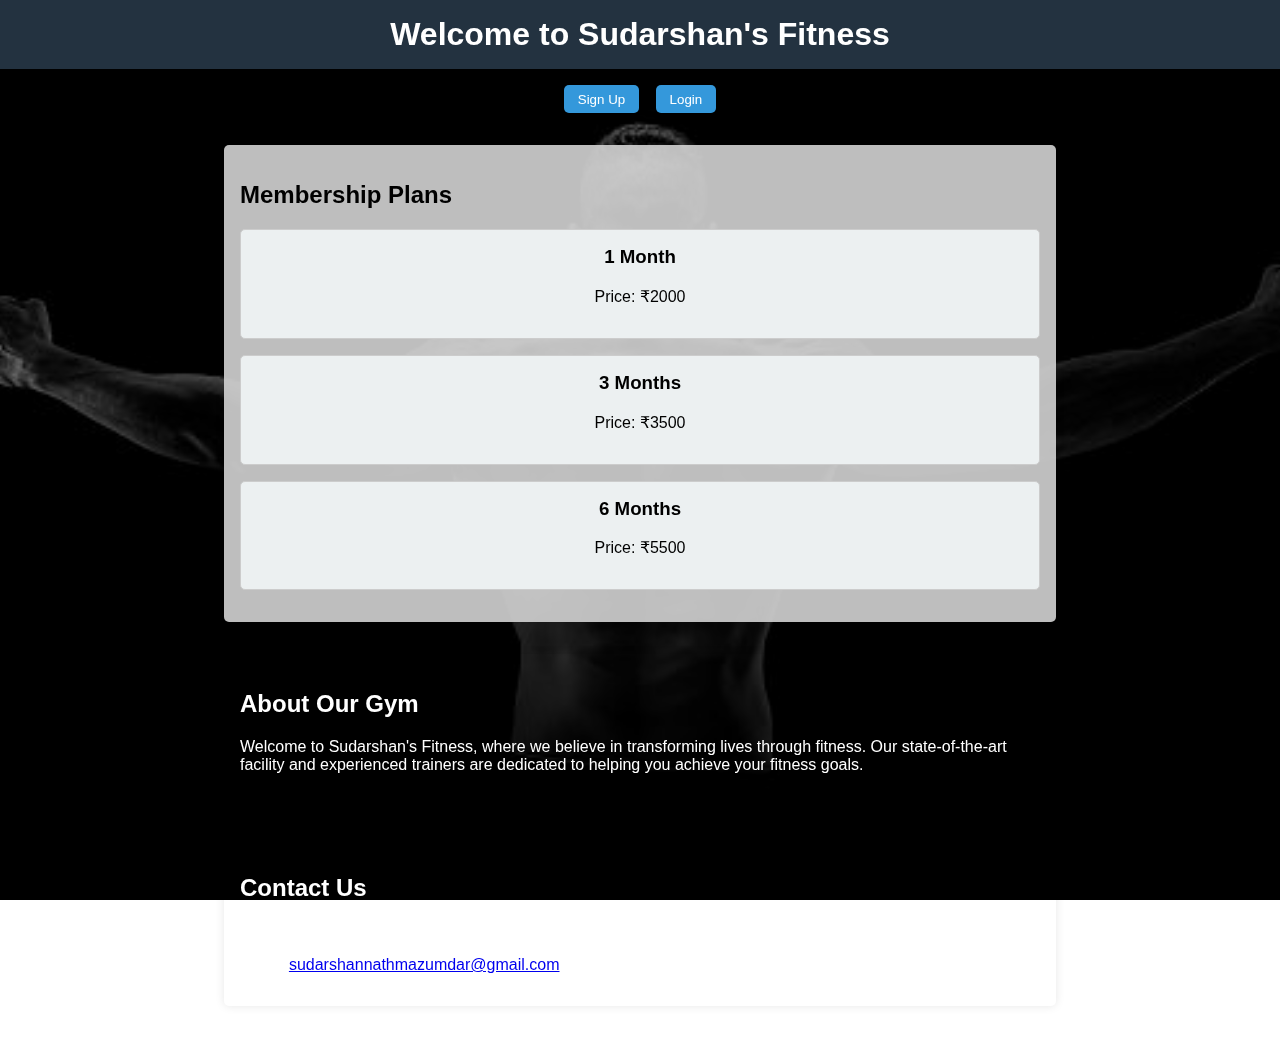
<file: index.html>
<!DOCTYPE html>
<html lang="en">
<head>
    <meta charset="UTF-8">
    <meta name="viewport" content="width=device-width, initial-scale=1.0">
    <title>Sudarshan's Fitness</title>
    <style>
        body {
            font-family: Arial, sans-serif;
            margin: 0;
            padding: 0;
            background-image: url('front-page-image.jpg');
            background-size: cover;
            background-repeat: no-repeat;
            background-attachment: fixed;
            background-position: center;
            color: #fff;
        }
        .overlay {
            background-color: rgba(0, 0, 0, 0.6);
            position: fixed;
            top: 0;
            left: 0;
            width: 100%;
            height: 100%;
            z-index: -1;
        }
        .header {
            background-color: rgba(44, 62, 80, 0.8);
            color: #fff;
            padding: 1em 0;
            text-align: center;
        }
        .header h1 {
            margin: 0;
        }
        .nav {
            text-align: center;
            margin: 1em 0;
        }
        .nav button {
            background-color: #3498db;
            color: #fff;
            border: none;
            padding: 0.5em 1em;
            margin: 0 0.5em;
            cursor: pointer;
            border-radius: 5px;
        }
        .nav button:hover {
            background-color: #2980b9;
        }
        .about, .contact, .pricing {
            margin: 2em auto;
            padding: 1em;
            max-width: 800px;
            box-shadow: 0 0 10px rgba(0, 0, 0, 0.1);
            border-radius: 5px;
        }
        .about {
            background-color: transparent;
            color: #fff;
        }
        .contact {
            background-color: transparent;
            color: #fff;
        }
        .pricing {
            background-color: rgba(211, 211, 211, 0.9);
            border-radius: 5px;
            padding: 1em;
            color: #000;
        }
        .pricing .container {
            width: 100%;
            margin: 1em 0;
            padding: 1em;
            border: 1px solid #ccc;
            text-align: center;
            background-color: #ecf0f1;
            border-radius: 5px;
            box-sizing: border-box;
        }
        .pricing .container h3 {
            margin-top: 0;
        }

        @media screen and (max-width: 768px) {
            .about, .contact, .pricing {
                max-width: 90%;
                margin: 1em auto;
                padding: 1em;
            }
            .nav button {
                width: 45%;
                margin: 0.5em 0;
            }
        }

        @media screen and (max-width: 480px) {
            .header h1 {
                font-size: 1.5em;
            }
            .nav button {
                width: 100%;
                margin: 0.5em 0;
                padding: 0.5em;
            }
            .about, .contact, .pricing {
                max-width: 95%;
                margin: 0.5em auto;
                padding: 0.5em;
            }
        }

        @media screen and (max-width: 300px) {
            .header h1 {
                font-size: 1.2em;
            }
            .nav button {
                width: 100%;
                margin: 0.2em 0;
                padding: 0.3em;
            }
            .about, .contact, .pricing {
                max-width: 100%;
                margin: 0.2em auto;
                padding: 0.3em;
            }
        }
    </style>
</head>
<body>
    <div class="overlay"></div>
    <div class="header">
        <h1>Welcome to Sudarshan's Fitness</h1>
    </div>

    <div class="nav">
        <button onclick="location.href='signup.html'">Sign Up</button>
        <button onclick="location.href='login.html'">Login</button>
    </div>

    <div class="pricing">
        <h2>Membership Plans</h2>
        <div class="container">
            <h3>1 Month</h3>
            <p>Price: ₹2000</p>
        </div>
        <div class="container">
            <h3>3 Months</h3>
            <p>Price: ₹3500</p>
        </div>
        <div class="container">
            <h3>6 Months</h3>
            <p>Price: ₹5500</p>
        </div>
    </div>

    <div class="about">
        <h2>About Our Gym</h2>
        <p>Welcome to Sudarshan's Fitness, where we believe in transforming lives through fitness. Our state-of-the-art facility and experienced trainers are dedicated to helping you achieve your fitness goals.</p>
    </div>

    <div class="contact">
        <h2>Contact Us</h2>
        <p>Phone: 9957052223</p>
        <p>Email: <a href="mailto:sudarshannathmazumdar@gmail.com">sudarshannathmazumdar@gmail.com</a></p>
    </div>

</body>
</html>
</file>
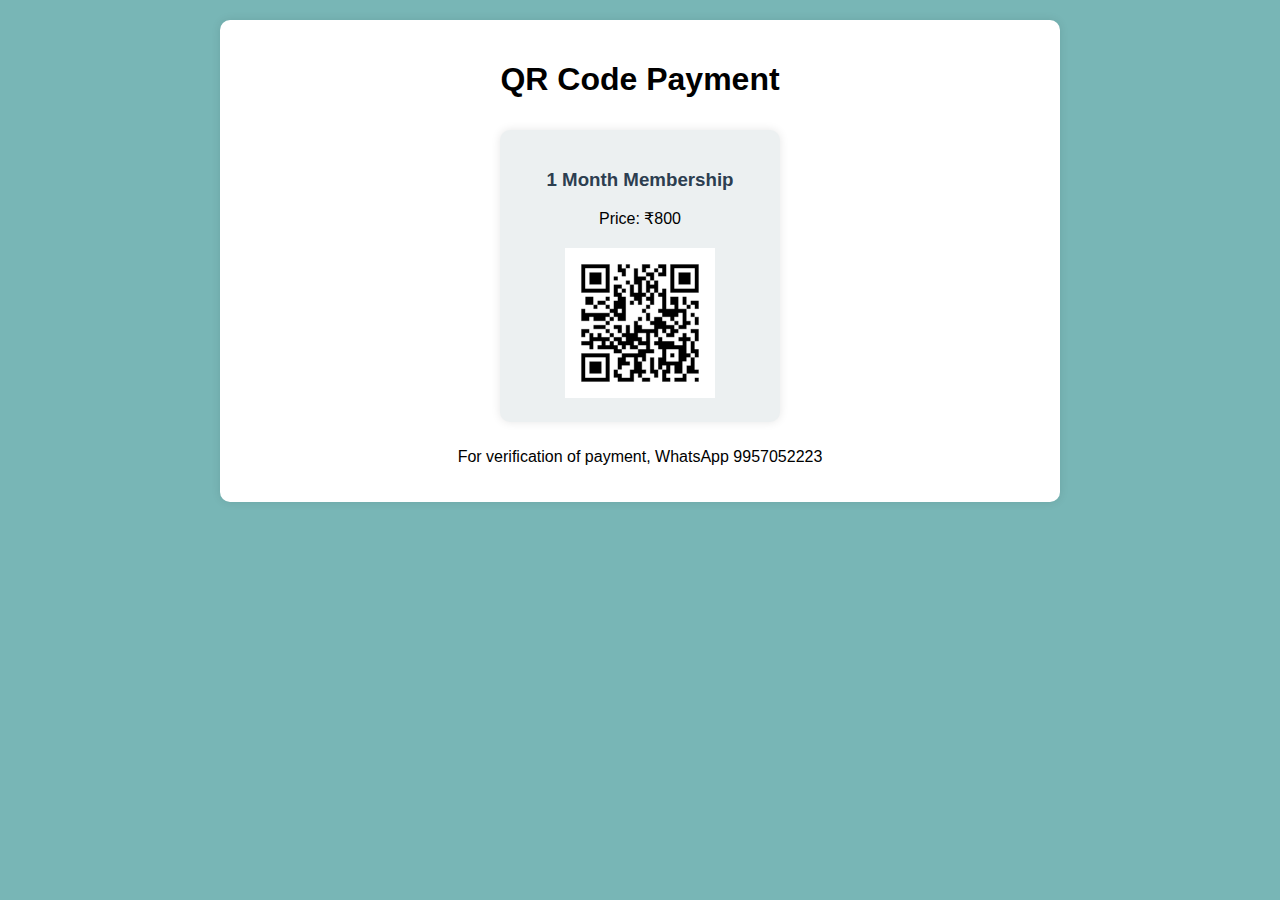
<file: eighthundred.html>
<!DOCTYPE html>
<html lang="en">
<head>
    <meta charset="UTF-8">
    <meta name="viewport" content="width=device-width, initial-scale=1.0">
    <title>QR Code Payment - Sudarshan's Fitness</title>
    <link rel="stylesheet" href="App.css">
    <style>
        body {
            font-family: Arial, sans-serif;
            background-color: #78B6B6;
            margin: 0;
            display: flex;
            flex-direction: column;
            align-items: center;
        }
        .navbar {
            width: 100%;
            background-color: #04AA6D;
            overflow: hidden;
        }
        .navbar a {
            float: left;
            display: block;
            color: white;
            text-align: center;
            padding: 14px 20px;
            text-decoration: none;
        }
        .navbar a:hover {
            background-color: #028a50;
        }
        .container {
            background-color: white;
            padding: 20px;
            border-radius: 10px;
            box-shadow: 0 0 10px rgba(0, 0, 0, 0.1);
            width: 80%;
            max-width: 800px;
            text-align: center;
            margin-top: 20px;
        }
        .qr-payment-container {
            display: flex;
            justify-content: center;
            margin-top: 20px;
            flex-wrap: wrap;
        }
        .membership-option {
            background-color: #ecf0f1;
            padding: 20px;
            border-radius: 10px;
            width: 30%;
            box-shadow: 0 0 10px rgba(0, 0, 0, 0.1);
            margin: 10px;
            text-align: center;
        }
        .membership-option h3 {
            color: #2c3e50;
        }
        .membership-option p {
            margin: 10px 0;
        }
        .membership-option img {
            width: 100%;
            height: auto;
            max-width: 150px;
            margin-top: 10px;
        }
        .membership-option button {
            background-color: #04AA6D;
            color: white;
            padding: 10px 20px;
            border: none;
            cursor: pointer;
            border-radius: 5px;
            margin-top: 10px;
        }
        .membership-option button:hover {
            background-color: #028a50;
        }
    </style>
</head>
<body>
    <div class="container">
        <h1>QR Code Payment</h1>
        <div class="qr-payment-container">
            <div class="membership-option">
                <h3>1 Month Membership</h3>
                <p>Price: ₹800</p>
                <img src="qr.jpg" alt="QR Code for 1 Month Membership">
            </div>
        </div>
        <p>For verification of payment, WhatsApp 9957052223</p>
    </div>
</body>
</html>
</file>
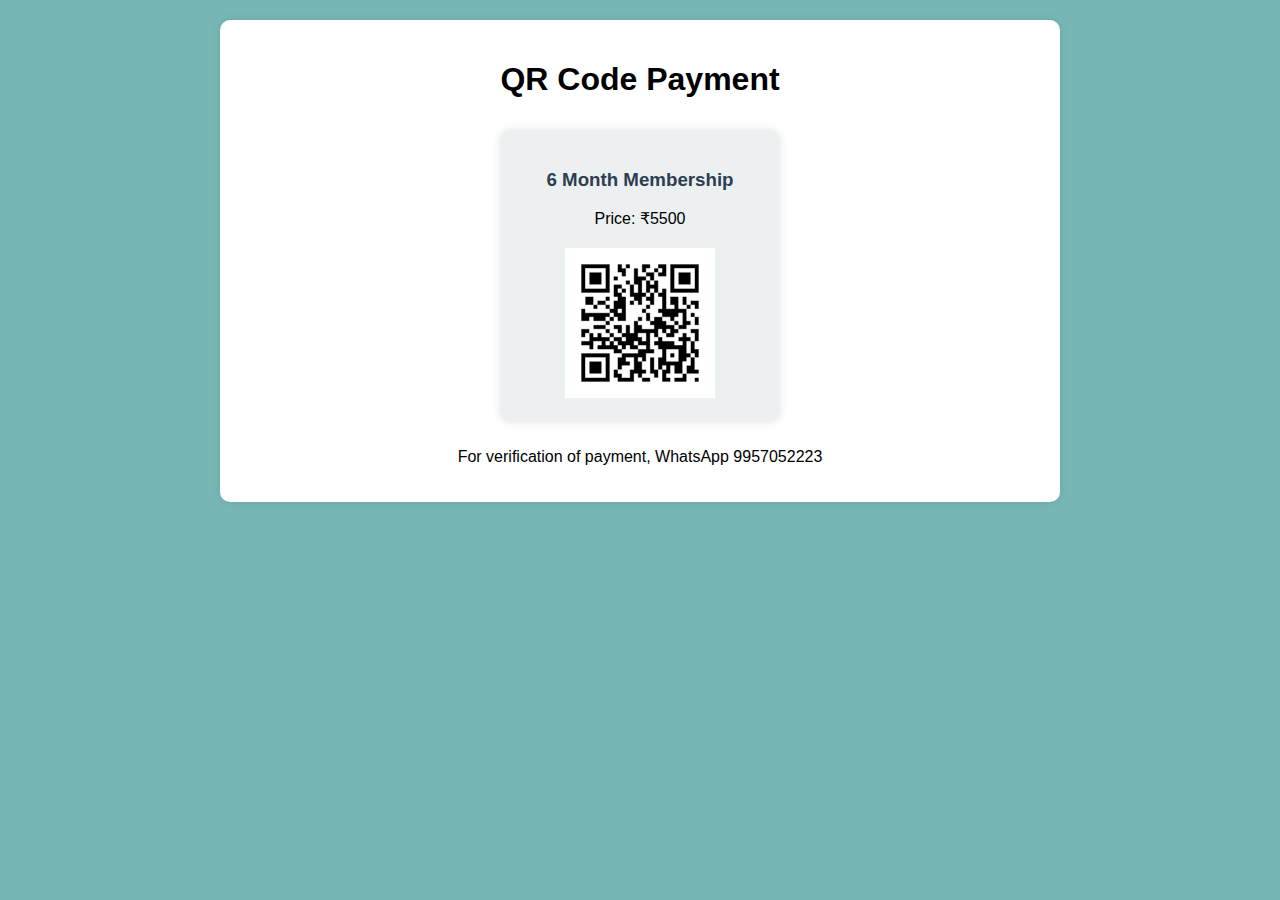
<file: fivethousandfivehundred.html>
<!DOCTYPE html>
<html lang="en">
<head>
    <meta charset="UTF-8">
    <meta name="viewport" content="width=device-width, initial-scale=1.0">
    <title>QR Code Payment - Sudarshan's Fitness</title>
    <link rel="stylesheet" href="App.css">
    <style>
        body {
            font-family: Arial, sans-serif;
            background-color: #78B6B6;
            margin: 0;
            display: flex;
            flex-direction: column;
            align-items: center;
        }
        .navbar {
            width: 100%;
            background-color: #04AA6D;
            overflow: hidden;
        }
        .navbar a {
            float: left;
            display: block;
            color: white;
            text-align: center;
            padding: 14px 20px;
            text-decoration: none;
        }
        .navbar a:hover {
            background-color: #028a50;
        }
        .container {
            background-color: white;
            padding: 20px;
            border-radius: 10px;
            box-shadow: 0 0 10px rgba(0, 0, 0, 0.1);
            width: 80%;
            max-width: 800px;
            text-align: center;
            margin-top: 20px;
        }
        .qr-payment-container {
            display: flex;
            justify-content: center;
            margin-top: 20px;
            flex-wrap: wrap;
        }
        .membership-option {
            background-color: #ecf0f1;
            padding: 20px;
            border-radius: 10px;
            width: 30%;
            box-shadow: 0 0 10px rgba(0, 0, 0, 0.1);
            margin: 10px;
            text-align: center;
        }
        .membership-option h3 {
            color: #2c3e50;
        }
        .membership-option p {
            margin: 10px 0;
        }
        .membership-option img {
            width: 100%;
            height: auto;
            max-width: 150px;
            margin-top: 10px;
        }
        .membership-option button {
            background-color: #04AA6D;
            color: white;
            padding: 10px 20px;
            border: none;
            cursor: pointer;
            border-radius: 5px;
            margin-top: 10px;
        }
        .membership-option button:hover {
            background-color: #028a50;
        }
    </style>
</head>
<body>
    <div class="container">
        <h1>QR Code Payment</h1>
        <div class="qr-payment-container">
            <div class="membership-option">
                <h3>6 Month Membership</h3>
                <p>Price: ₹5500</p>
                <img src="qr.jpg" alt="QR Code for 6 Month Membership">
            </div>
        </div>
        <p>For verification of payment, WhatsApp 9957052223</p>
    </div>
</body>
</html>
</file>
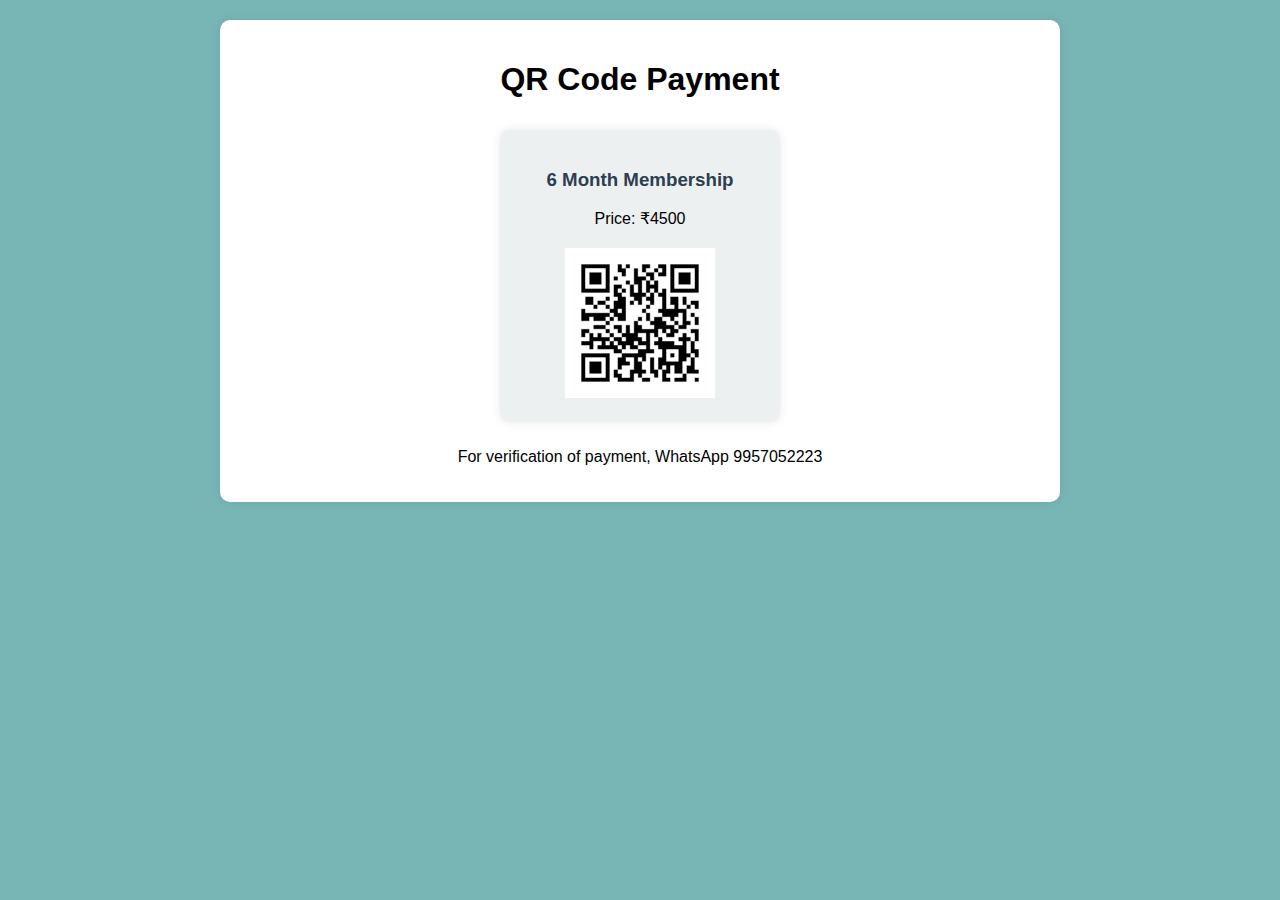
<file: fourthousandfivehundred.html>
<!DOCTYPE html>
<html lang="en">
<head>
    <meta charset="UTF-8">
    <meta name="viewport" content="width=device-width, initial-scale=1.0">
    <title>QR Code Payment - Sudarshan's Fitness</title>
    <link rel="stylesheet" href="App.css">
    <style>
        body {
            font-family: Arial, sans-serif;
            background-color: #78B6B6;
            margin: 0;
            display: flex;
            flex-direction: column;
            align-items: center;
        }
        .navbar {
            width: 100%;
            background-color: #04AA6D;
            overflow: hidden;
        }
        .navbar a {
            float: left;
            display: block;
            color: white;
            text-align: center;
            padding: 14px 20px;
            text-decoration: none;
        }
        .navbar a:hover {
            background-color: #028a50;
        }
        .container {
            background-color: white;
            padding: 20px;
            border-radius: 10px;
            box-shadow: 0 0 10px rgba(0, 0, 0, 0.1);
            width: 80%;
            max-width: 800px;
            text-align: center;
            margin-top: 20px;
        }
        .qr-payment-container {
            display: flex;
            justify-content: center;
            margin-top: 20px;
            flex-wrap: wrap;
        }
        .membership-option {
            background-color: #ecf0f1;
            padding: 20px;
            border-radius: 10px;
            width: 30%;
            box-shadow: 0 0 10px rgba(0, 0, 0, 0.1);
            margin: 10px;
            text-align: center;
        }
        .membership-option h3 {
            color: #2c3e50;
        }
        .membership-option p {
            margin: 10px 0;
        }
        .membership-option img {
            width: 100%;
            height: auto;
            max-width: 150px;
            margin-top: 10px;
        }
        .membership-option button {
            background-color: #04AA6D;
            color: white;
            padding: 10px 20px;
            border: none;
            cursor: pointer;
            border-radius: 5px;
            margin-top: 10px;
        }
        .membership-option button:hover {
            background-color: #028a50;
        }
    </style>
</head>
<body>
    <div class="container">
        <h1>QR Code Payment</h1>
        <div class="qr-payment-container">
            <div class="membership-option">
                <h3>6 Month Membership</h3>
                <p>Price: ₹4500</p>
                <img src="qr.jpg" alt="QR Code for 6 Month Membership">
            </div>
        </div>
        <p>For verification of payment, WhatsApp 9957052223</p>
    </div>
</body>
</html>
</file>
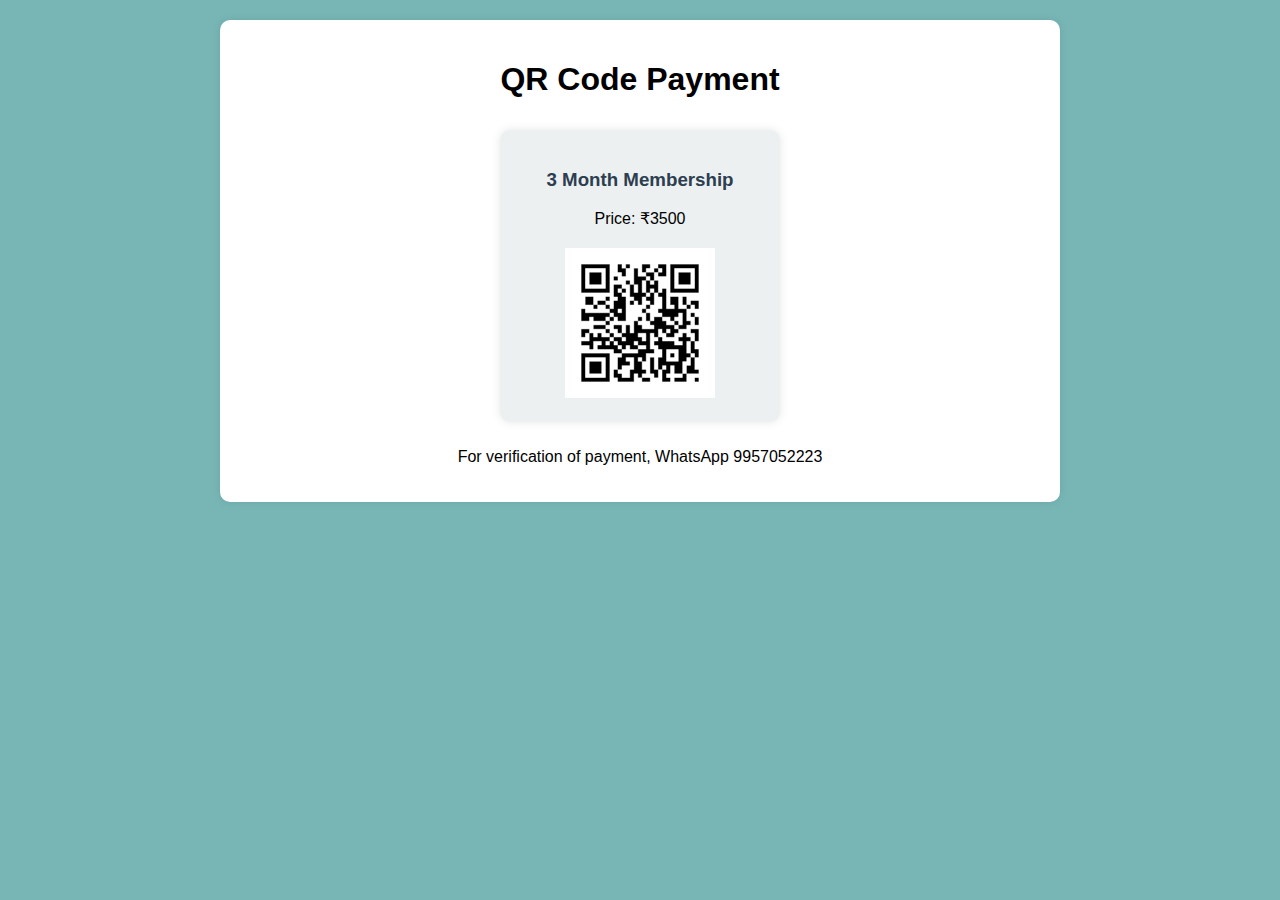
<file: threethousandfivehundred.html>
<!DOCTYPE html>
<html lang="en">
<head>
    <meta charset="UTF-8">
    <meta name="viewport" content="width=device-width, initial-scale=1.0">
    <title>QR Code Payment - Sudarshan's Fitness</title>
    <link rel="stylesheet" href="App.css">
    <style>
        body {
            font-family: Arial, sans-serif;
            background-color: #78B6B6;
            margin: 0;
            display: flex;
            flex-direction: column;
            align-items: center;
        }
        .navbar {
            width: 100%;
            background-color: #04AA6D;
            overflow: hidden;
        }
        .navbar a {
            float: left;
            display: block;
            color: white;
            text-align: center;
            padding: 14px 20px;
            text-decoration: none;
        }
        .navbar a:hover {
            background-color: #028a50;
        }
        .container {
            background-color: white;
            padding: 20px;
            border-radius: 10px;
            box-shadow: 0 0 10px rgba(0, 0, 0, 0.1);
            width: 80%;
            max-width: 800px;
            text-align: center;
            margin-top: 20px;
        }
        .qr-payment-container {
            display: flex;
            justify-content: center;
            margin-top: 20px;
            flex-wrap: wrap;
        }
        .membership-option {
            background-color: #ecf0f1;
            padding: 20px;
            border-radius: 10px;
            width: 30%;
            box-shadow: 0 0 10px rgba(0, 0, 0, 0.1);
            margin: 10px;
            text-align: center;
        }
        .membership-option h3 {
            color: #2c3e50;
        }
        .membership-option p {
            margin: 10px 0;
        }
        .membership-option img {
            width: 100%;
            height: auto;
            max-width: 150px;
            margin-top: 10px;
        }
        .membership-option button {
            background-color: #04AA6D;
            color: white;
            padding: 10px 20px;
            border: none;
            cursor: pointer;
            border-radius: 5px;
            margin-top: 10px;
        }
        .membership-option button:hover {
            background-color: #028a50;
        }
    </style>
</head>
<body>
    <div class="container">
        <h1>QR Code Payment</h1>
        <div class="qr-payment-container">
            <div class="membership-option">
                <h3>3 Month Membership</h3>
                <p>Price: ₹3500</p>
                <img src="qr.jpg" alt="QR Code for 3 Month Membership">
            </div>
        </div>
        <p>For verification of payment, WhatsApp 9957052223</p>
    </div>
</body>
</html>
</file>
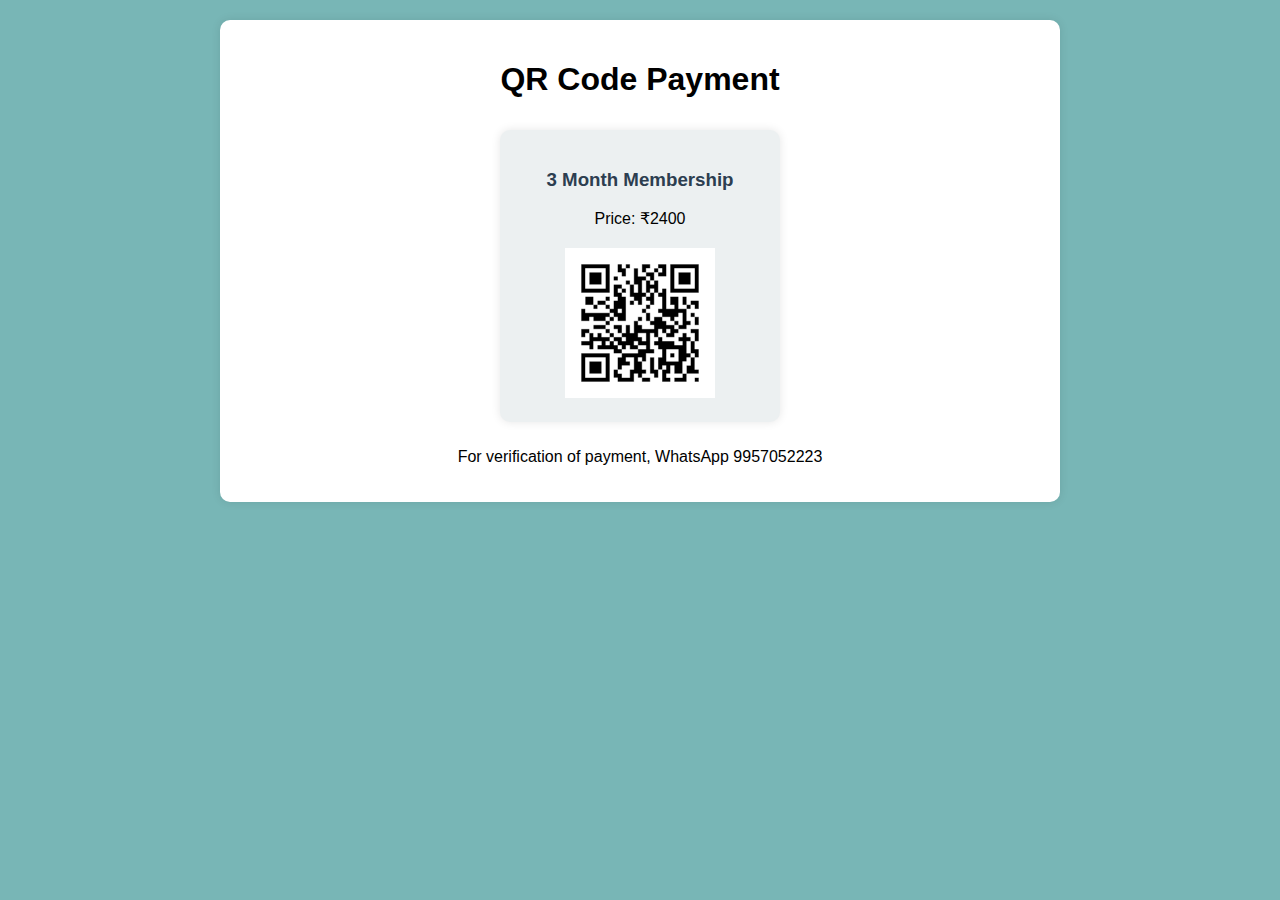
<file: tthousandfourhundred.html>
<!DOCTYPE html>
<html lang="en">
<head>
    <meta charset="UTF-8">
    <meta name="viewport" content="width=device-width, initial-scale=1.0">
    <title>QR Code Payment - Sudarshan's Fitness</title>
    <link rel="stylesheet" href="App.css">
    <style>
        body {
            font-family: Arial, sans-serif;
            background-color: #78B6B6;
            margin: 0;
            display: flex;
            flex-direction: column;
            align-items: center;
        }
        .navbar {
            width: 100%;
            background-color: #04AA6D;
            overflow: hidden;
        }
        .navbar a {
            float: left;
            display: block;
            color: white;
            text-align: center;
            padding: 14px 20px;
            text-decoration: none;
        }
        .navbar a:hover {
            background-color: #028a50;
        }
        .container {
            background-color: white;
            padding: 20px;
            border-radius: 10px;
            box-shadow: 0 0 10px rgba(0, 0, 0, 0.1);
            width: 80%;
            max-width: 800px;
            text-align: center;
            margin-top: 20px;
        }
        .qr-payment-container {
            display: flex;
            justify-content: center;
            margin-top: 20px;
            flex-wrap: wrap;
        }
        .membership-option {
            background-color: #ecf0f1;
            padding: 20px;
            border-radius: 10px;
            width: 30%;
            box-shadow: 0 0 10px rgba(0, 0, 0, 0.1);
            margin: 10px;
            text-align: center;
        }
        .membership-option h3 {
            color: #2c3e50;
        }
        .membership-option p {
            margin: 10px 0;
        }
        .membership-option img {
            width: 100%;
            height: auto;
            max-width: 150px;
            margin-top: 10px;
        }
        .membership-option button {
            background-color: #04AA6D;
            color: white;
            padding: 10px 20px;
            border: none;
            cursor: pointer;
            border-radius: 5px;
            margin-top: 10px;
        }
        .membership-option button:hover {
            background-color: #028a50;
        }
    </style>
</head>
<body>
    <div class="container">
        <h1>QR Code Payment</h1>
        <div class="qr-payment-container">
            <div class="membership-option">
                <h3>3 Month Membership</h3>
                <p>Price: ₹2400</p>
                <img src="qr.jpg" alt="QR Code for 3 Month Membership">
            </div>
        </div>
        <p>For verification of payment, WhatsApp 9957052223</p>
    </div>
</body>
</html>
</file>
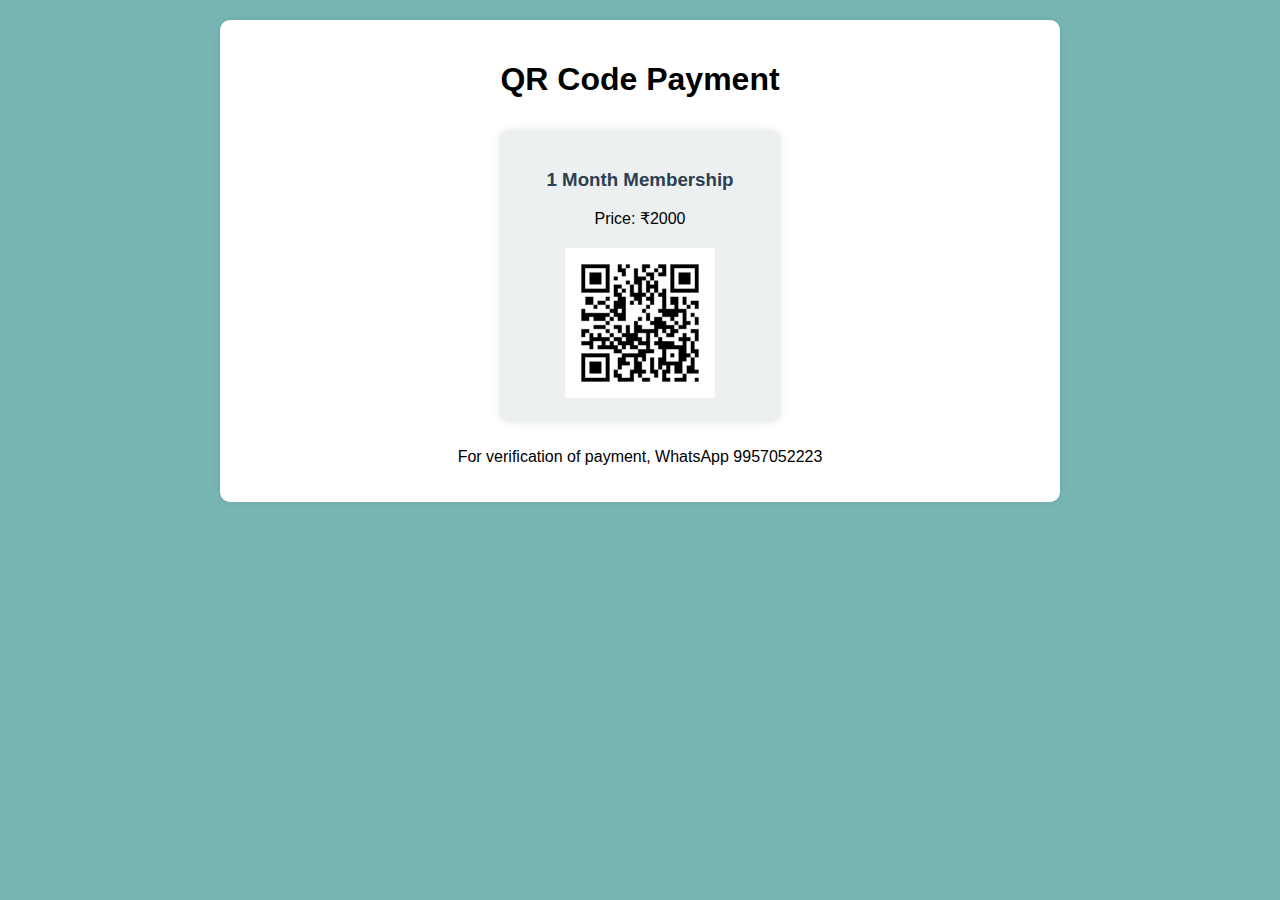
<file: twothousand.html>
<!DOCTYPE html>
<html lang="en">
<head>
    <meta charset="UTF-8">
    <meta name="viewport" content="width=device-width, initial-scale=1.0">
    <title>QR Code Payment - Sudarshan's Fitness</title>
    <link rel="stylesheet" href="App.css">
    <style>
        body {
            font-family: Arial, sans-serif;
            background-color: #78B6B6;
            margin: 0;
            display: flex;
            flex-direction: column;
            align-items: center;
        }
        .navbar {
            width: 100%;
            background-color: #04AA6D;
            overflow: hidden;
        }
        .navbar a {
            float: left;
            display: block;
            color: white;
            text-align: center;
            padding: 14px 20px;
            text-decoration: none;
        }
        .navbar a:hover {
            background-color: #028a50;
        }
        .container {
            background-color: white;
            padding: 20px;
            border-radius: 10px;
            box-shadow: 0 0 10px rgba(0, 0, 0, 0.1);
            width: 80%;
            max-width: 800px;
            text-align: center;
            margin-top: 20px;
        }
        .qr-payment-container {
            display: flex;
            justify-content: center;
            margin-top: 20px;
            flex-wrap: wrap;
        }
        .membership-option {
            background-color: #ecf0f1;
            padding: 20px;
            border-radius: 10px;
            width: 30%;
            box-shadow: 0 0 10px rgba(0, 0, 0, 0.1);
            margin: 10px;
            text-align: center;
        }
        .membership-option h3 {
            color: #2c3e50;
        }
        .membership-option p {
            margin: 10px 0;
        }
        .membership-option img {
            width: 100%;
            height: auto;
            max-width: 150px;
            margin-top: 10px;
        }
        .membership-option button {
            background-color: #04AA6D;
            color: white;
            padding: 10px 20px;
            border: none;
            cursor: pointer;
            border-radius: 5px;
            margin-top: 10px;
        }
        .membership-option button:hover {
            background-color: #028a50;
        }
    </style>
</head>
<body>
    <div class="container">
        <h1>QR Code Payment</h1>
        <div class="qr-payment-container">
            <div class="membership-option">
                <h3>1 Month Membership</h3>
                <p>Price: ₹2000</p>
                <img src="qr.jpg" alt="QR Code for 1 Month Membership">
            </div>
        </div>
        <p>For verification of payment, WhatsApp 9957052223</p>
    </div>
</body>
</html>
</file>
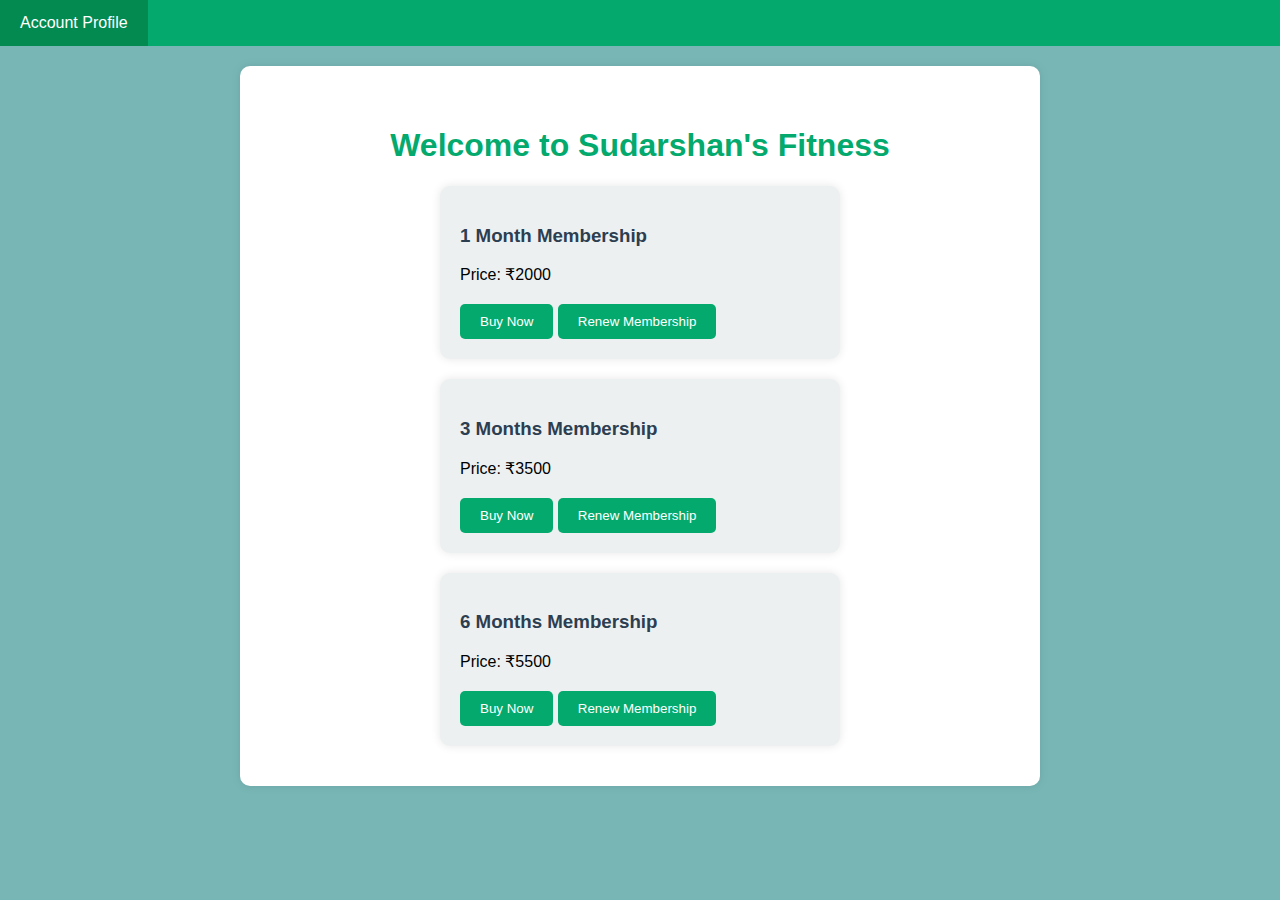
<file: welcome.html>
<!DOCTYPE html>
<html lang="en">
<head>
    <meta charset="UTF-8">
    <meta name="viewport" content="width=device-width, initial-scale=1.0">
    <title>Welcome - Sudarshan's Fitness</title>
    <style>
        * {
            box-sizing: border-box;
        }

        body {
            font-family: Arial, sans-serif;
            background-color: rgb(120, 182, 182);
            margin: 0;
            display: flex;
            flex-direction: column;
            align-items: center;
        }

        .navbar {
            width: 100%;
            background-color: #04AA6D;
            overflow: hidden;
        }

        .navbar a {
            float: left;
            display: block;
            color: white;
            text-align: center;
            padding: 14px 20px;
            text-decoration: none;
        }

        .navbar a:hover {
            background-color: #028a50;
        }

        .container {
            background-color: white;
            padding: 20px;
            border-radius: 10px;
            box-shadow: 0 0 10px rgba(0, 0, 0, 0.1);
            width: 80%;
            max-width: 800px;
            text-align: center;
            margin-top: 20px;
        }

        h1 {
            color: #04AA6D;
        }

        .membership-container {
            display: flex;
            flex-direction: column;
            align-items: center;
            margin-top: 20px;
        }

        .membership-option {
            background-color: #ecf0f1;
            padding: 20px;
            border-radius: 10px;
            width: 80%;
            max-width: 400px;
            box-shadow: 0 0 10px rgba(0, 0, 0, 0.1);
            margin-bottom: 20px;
            text-align: left;
        }

        .membership-option h3 {
            color: #2c3e50;
        }

        .membership-option p {
            margin: 10px 0;
        }

        .membership-option button {
            background-color: #04AA6D;
            color: white;
            padding: 10px 20px;
            border: none;
            cursor: pointer;
            border-radius: 5px;
            margin-top: 10px;
        }

        .membership-option button:hover {
            background-color: #028a50;
        }

        .renew-button {
            background-color: #f39c12;
        }

        .renew-button:hover {
            background-color: #e67e22;
        }

        .profile-container {
            display: none;
        }

        .profile-container input {
            margin-bottom: 10px;
            padding: 10px;
            width: calc(100% - 22px);
            box-sizing: border-box;
        }

        .profile-container button {
            margin: 5px;
        }
    </style>
    <script>
        function showSection(section) {
            document.querySelector('.membership-container').style.display = 'none';
            document.querySelector('.profile-container').style.display = 'none';

            document.querySelector(`.${section}`).style.display = 'block';
        }

        function enableEdit() {
            document.getElementById('customer-name').disabled = false;
            document.getElementById('mobile-no').disabled = false;
            document.getElementById('save-btn').style.display = 'inline-block';
            document.getElementById('edit-btn').style.display = 'none';
        }

        function saveProfile() {
            document.getElementById('customer-name').disabled = true;
            document.getElementById('mobile-no').disabled = true;
            document.getElementById('save-btn').style.display = 'none';
            document.getElementById('edit-btn').style.display = 'inline-block';

            // Save the data (e.g., send to the server or save in localStorage)
            const customerName = document.getElementById('customer-name').value;
            const mobileNo = document.getElementById('mobile-no').value;
            localStorage.setItem('customerName', customerName);
            localStorage.setItem('mobileNo', mobileNo);
        }

        // Example user data, replace this with actual user data
        const userId = localStorage.getItem('userId') || 'user123';
        const customerName = localStorage.getItem('customerName') || 'John Doe';
        const mobileNo = localStorage.getItem('mobileNo') || '1234567890';
        const membershipDetails = '1 Month Membership';

        window.onload = function() {
            document.getElementById('user-id').textContent = userId;
            document.getElementById('membership-details').textContent = membershipDetails;
            document.getElementById('customer-name').value = customerName;
            document.getElementById('mobile-no').value = mobileNo;
        };
    </script>
</head>
<body>
    <div class="navbar">
        <a href="#" onclick="showSection('profile-container')">Account Profile</a>
    </div>

    <div class="container">
        <div class="membership-container">
            <h1>Welcome to Sudarshan's Fitness</h1>
            <div class="membership-option">
                <h3>1 Month Membership</h3>
                <p>Price: ₹2000</p>
                <button onclick="location.href='twothousand.html'">Buy Now</button>
                <button onclick="location.href='eighthundred.html'" class="renew-button">Renew Membership</button>
            </div>
            <div class="membership-option">
                <h3>3 Months Membership</h3>
                <p>Price: ₹3500</p>
                <button onclick="location.href='threethousandfivehundred.html'" >Buy Now</button>
                <button onclick="location.href='tthousandfourhundred.html'" class="renew-button">Renew Membership</button>
            </div>
            <div class="membership-option">
                <h3>6 Months Membership</h3>
                <p>Price: ₹5500</p>
                <button onclick="location.href='fivethousandfivehundred.html'" >Buy Now</button>
                <button onclick="location.href='fourthousandfivehundred.html'" class="renew-button">Renew Membership</button>
            </div>
        </div>

        <div class="profile-container">
            <h1>Account Profile</h1>
            <p>User ID: <span id="user-id"></span></p>
            <p>Membership Details: <span id="membership-details"></span></p>
            <p>
                <label for="customer-name">Customer Name:</label><br>
                <input type="text" id="customer-name" disabled>
            </p>
            <p>
                <label for="mobile-no">Mobile No.:</label><br>
                <input type="text" id="mobile-no" disabled>
            </p>
            <button id="edit-btn" onclick="enableEdit()">Edit</button>
            <button id="save-btn" onclick="saveProfile()" style="display:none;">Save</button>
        </div>
    </div>
</body>
</html>
</file>
<file: App.css>
/* Existing styles... */

.qr-payment-container {
    display: flex;
    justify-content: space-around;
    margin-top: 20px;
    flex-wrap: wrap;
}

.qr-payment-container .membership-option {
    background-color: #ecf0f1;
    padding: 20px;
    border-radius: 10px;
    width: 30%;
    box-shadow: 0 0 10px rgba(0, 0, 0, 0.1);
    margin: 10px;
}

.qr-payment-container .membership-option h3 {
    color: #2c3e50;
}

.qr-payment-container .membership-option p {
    margin: 10px 0;
}

.qr-payment-container .membership-option button {
    background-color: #04AA6D;
    color: white;
    padding: 10px 20px;
    border: none;
    cursor: pointer;
    border-radius: 5px;
    margin-top: 10px;
}

.qr-payment-container .membership-option button:hover {
    background-color: #028a50;
}
</file>
